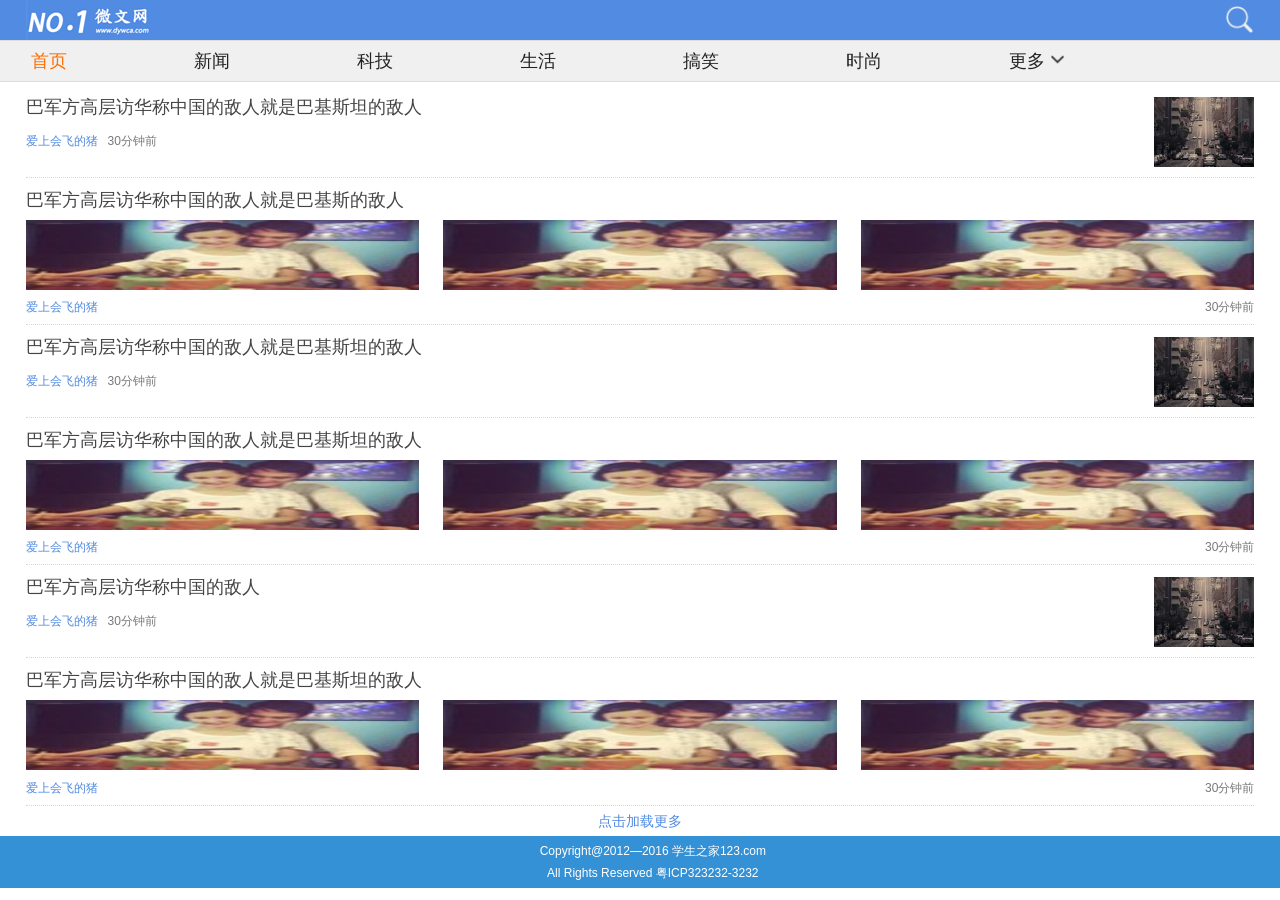
<file: index.html>
<!doctype html>
<html>
<head>
<meta charset="utf-8">
<meta name="viewport" content="width=device-width, initial-scale=1.0, user-scalable=0, minimum-scale=1.0, maximum-scale=1.0">
<meta name="keywords" content="微信文章,微信公众号,美文阅读,公众号搜索">
<meta name="description" content="第一微文网设有新闻、科技、搞笑、时尚、财经、娱乐等频道，每天定时更新，为您推送各种优秀文章以及公众号。">
<title>新闻</title>
<link href="style/reset.css" rel="stylesheet" type="text/css">
<link href="style/main.css" rel="stylesheet" type="text/css">
<script src="js/jquery-1.8.3.min.js"></script>
<script src="js/jquery.shCircleLoader-min.js"></script>
</head>

<body> 
<!-- 头部 -->
<header>
    <div class="space">
    	<div class="fl logo">
        	<a href="index.html"><img src="images/logo.png" alt="logo" /></a>
        </div>
        <div class="fr">
        	<a href="search.html"><img src="images/search.png" alt="搜索按钮" /></a>
        </div>
    </div>
</header>

<!-- 头部导航 -->
<nav>
    <div>
        <ul class="nav">
             <li class="on"><a href="">首页</a></li>
             <li><a href="#">新闻</a></li>
             <li><a href="#">科技</a></li>
             <li><a href="#">生活</a></li>
             <li><a href="#">搞笑</a></li>
             <li><a href="#">时尚</a></li>
             <li id="nav_more">更多<img class="triangle" src="images/down_triangle.png" alt="下三角" />
                <ul class="nav_more">
                     <li><a href="#">教育</a></li>
                     <li><a href="#">娱乐</a></li>
                     <li><a href="#">购物</a></li>
                     <li><a href="#">历史</a></li>
                     <li><a href="#">自媒体</a></li>
                     <li><a href="#">健康</a></li>
                     <li><a href="#">游戏</a></li>
                     <li><a href="#">旅游</a></li>
                     <li><a href="#">阅读</a></li>
                     <li><a href="#">财经</a></li>
                     <li><a href="#">运动</a></li>
                </ul>
             </li>
         </ul>
    </div>
</nav>

<div class="space wrap_channel">    
    <!-- 文章列表 -->
    <div id="container">
        <div class="list_img clearfix">
        	<div class="fl">
            	<h3><a href="content.html">巴军方高层访华称中国的敌人就是巴基斯坦的敌人</a></h3>
                <span class="author"><a href="oa.html">爱上会飞的猪</a></span><span class="time">30分钟前</span>
            </div>
            <div class="fr"><a href="content.html"><img src="images/image_5.1.jpg" alt="pic" /></a></div>
        </div>    
        
        <div class="list_img all_img clearfix">
        	<h3><a href="content.html">巴军方高层访华称中国的敌人就是巴基斯的敌人</a></h3>
            <ul class="clearfix">
            	<li><a href="content.html"><img src="images/exam.jpg" alt="#" /></a></li>
                <li><a href="content.html"><img src="images/exam.jpg" alt="#" /></a></li>
                <li><a href="content.html"><img src="images/exam.jpg" alt="#" /></a></li>
            </ul>
             <div>
                <div class="fl">
                    <span class="author"><a href="oa.html">爱上会飞的猪</a></span>
                </div>
                <div class="fr">
                    <span class="time">30分钟前</span>
                </div>
            </div>
        </div>  
        
        <div class="list_img clearfix">
        	<div class="fl">
            	<h3><a href="content.html">巴军方高层访华称中国的敌人就是巴基斯坦的敌人</a></h3>
                <span class="author"><a href="oa.html">爱上会飞的猪</a></span><span class="time">30分钟前</span>
            </div>
            <div class="fr"><a href="content.html"><img src="images/image_5.1.jpg" alt="pic" /></a></div>
        </div>    
        
        <div class="list_img all_img clearfix">
        	<h3><a href="content.html">巴军方高层访华称中国的敌人就是巴基斯坦的敌人</a></h3>
            <ul class="clearfix">
            	<li><a href="#"><img src="images/exam.jpg" alt="#" /></a></li>
                <li><a href="#"><img src="images/exam.jpg" alt="#" /></a></li>
                <li><a href="#"><img src="images/exam.jpg" alt="#" /></a></li>
            </ul>
             <div>
                <div class="fl">
                    <span class="author"><a href="oa.html">爱上会飞的猪</a></span>
                </div>
                <div class="fr">
                    <span class="time">30分钟前</span>
                </div>
            </div>
        </div>  
        
        <div class="list_img clearfix">
        	<div class="fl">
            	<h3><a href="content.html">巴军方高层访华称中国的敌人</a></h3>
                <span class="author"><a href="oa.html">爱上会飞的猪</a></span><span class="time">30分钟前</span>
            </div>
            <div class="fr"><a href="content.html"><img src="images/image_5.1.jpg" alt="pic" /></a></div>
        </div>    
        
        <div class="list_img all_img clearfix">
        	<h3><a href="content.html">巴军方高层访华称中国的敌人就是巴基斯坦的敌人</a></h3>
            <ul class="clearfix">
            	<li><a href="#"><img src="images/exam.jpg" alt="#" /></a></li>
                <li><a href="#"><img src="images/exam.jpg" alt="#" /></a></li>
                <li><a href="#"><img src="images/exam.jpg" alt="#" /></a></li>
            </ul>
            <div>
                <div class="fl">
                    <span class="author"><a href="oa.html">爱上会飞的猪</a></span>
                </div>
                <div class="fr">
                    <span class="time">30分钟前</span>
                </div>
            </div>
        </div>        
    </div>  
</div>  

<!-- 加载更多 -->
<a href="javascript:" class="loadMeinvMOre" id="loadMeinvMOre">点击加载更多</a>    
<div id="shclDefault"></div>
   
<!-- 页脚 -->
<footer>
    <div class="copyright">
        <p>Copyright@2012—2016  学生之家123.com</p>
        <p>All Rights Reserved 粤ICP323232-3232</p>
    </div>
</footer>
<script src="js/common.js"></script>
</body>
</html>
</file>
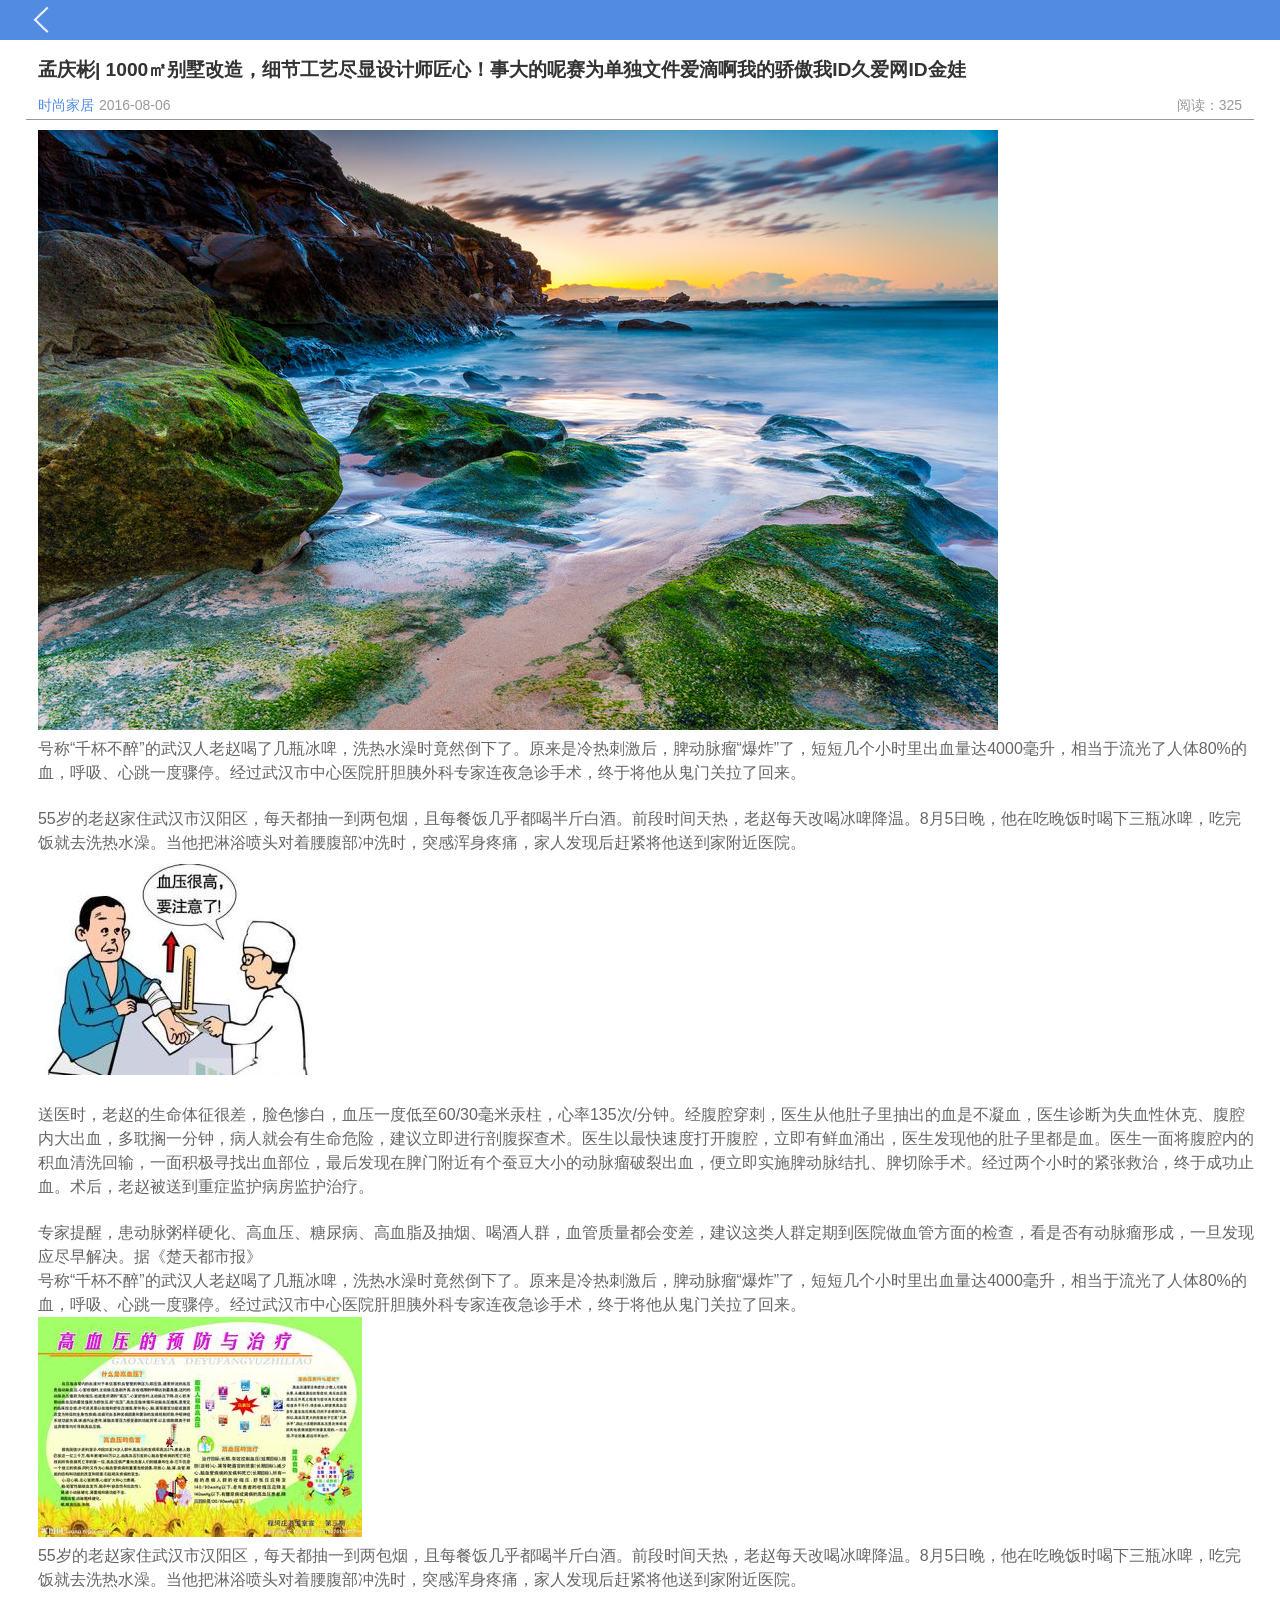
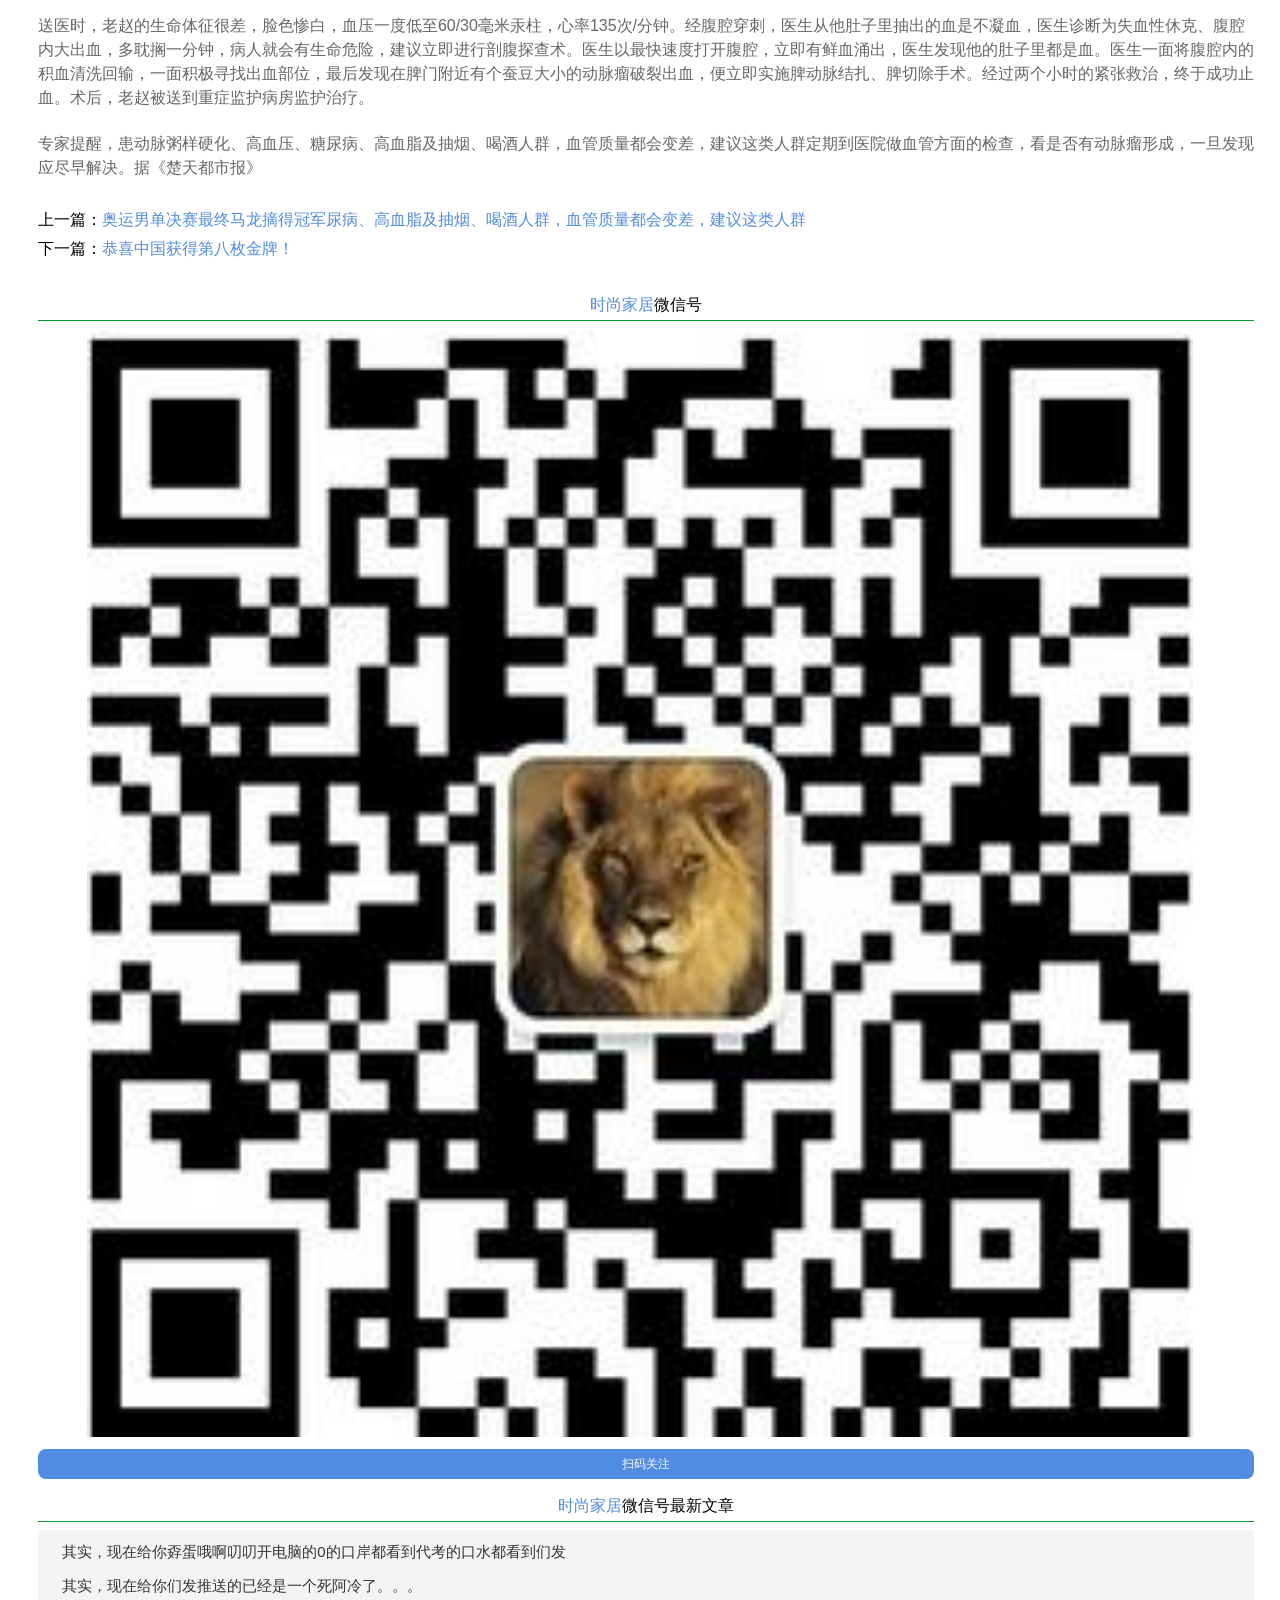
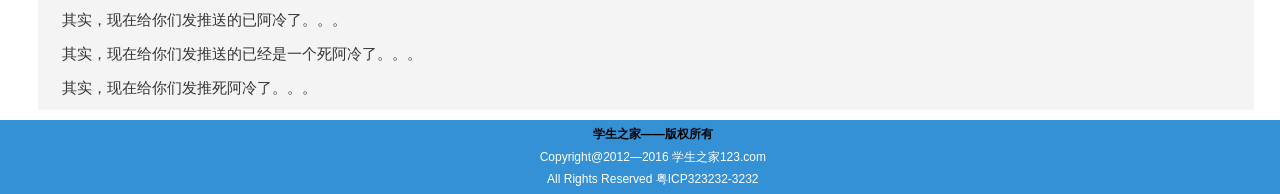
<file: content.html>
<!doctype html>
<html>
<head>
<meta charset="utf-8">
<meta name="viewport" content="width=device-width, initial-scale=1.0, user-scalable=0, minimum-scale=1.0, maximum-scale=1.0">
<meta name="keywords" content="微信文章,微信公众号,美文阅读,公众号搜索">
<meta name="description" content="第一微文网设有新闻、科技、搞笑、时尚、财经、娱乐等频道，每天定时更新，为您推送各种优秀文章以及公众号。各种美文任你欣赏！">
<title>内容页</title>
<link href="style/reset.css" rel="stylesheet" type="text/css">
<link href="style/main.css" rel="stylesheet" type="text/css">
<script src="js/jquery-1.8.3.min.js"></script>
<!-- 分享功能 -->
<script type="text/javascript" charset="utf-8" src="http://static.bshare.cn/b/buttonLite.js#style=-1&amp;uuid=&amp;pophcol=1&amp;lang=zh"></script>
<script type="text/javascript" charset="utf-8" src="http://static.bshare.cn/b/bshareC0.js"></script>
</head>

<body> 
<!-- 头部 -->
<header>
    <div class="space">
    	<div class="fl">
        	<a href="javascript:window.history.back(-1);" target="_self"><img src="images/back.png" alt="logo" /></a>
        </div>
        <!-- <div class="fr bshare-custom">
            <a title="更多平台" class="bshare-more"><img src="images/share.png" alt="分享" /></a>
        </div> -->
    </div>
</header>

<div class="space wrap_oa">    
    <!-- 文章 -->
    <div class="clearfix">
        <!-- 标题部分 -->
        <div class="cont_top"> 
            <h2>孟庆彬| 1000㎡别墅改造，细节工艺尽显设计师匠心！事大的呢赛为单独文件爱滴啊我的骄傲我ID久爱网ID金娃</h2>
            <div class="bt">
                <div class="fl">
                    <span><a href="oa.html">时尚家居</a></span><span>2016-08-06</span>
                </div> 
                <div class="fr">
                    <span>阅读：325</span>
                </div>
            </div>
        </div>
        
        <!-- 正文 -->
        <div class="clearfix">
            <div class="content">
                <p><img src="images/Cg-4WVP_npmIY6GRAKcKYPPMR3wAAQ8LgNIuTMApwp4015.jpg" alt="psa" /></p>
                
                <p>号称“千杯不醉”的武汉人老赵喝了几瓶冰啤，洗热水澡时竟然倒下了。原来是冷热刺激后，脾动脉瘤“爆炸”了，短短几个小时里出血量达4000毫升，相当于流光了人体80%的血，呼吸、心跳一度骤停。经过武汉市中心医院肝胆胰外科专家连夜急诊手术，终于将他从鬼门关拉了回来。</p>
    
    　		  　<p>55岁的老赵家住武汉市汉阳区，每天都抽一到两包烟，且每餐饭几乎都喝半斤白酒。前段时间天热，老赵每天改喝冰啤降温。8月5日晚，他在吃晚饭时喝下三瓶冰啤，吃完饭就去洗热水澡。当他把淋浴喷头对着腰腹部冲洗时，突感浑身疼痛，家人发现后赶紧将他送到家附近医院。</p>
                
                <p><img src="images/blood.jpg" alt="高血压患者" /></p>
    
    　　	        <p>送医时，老赵的生命体征很差，脸色惨白，血压一度低至60/30毫米汞柱，心率135次/分钟。经腹腔穿刺，医生从他肚子里抽出的血是不凝血，医生诊断为失血性休克、腹腔内大出血，多耽搁一分钟，病人就会有生命危险，建议立即进行剖腹探查术。医生以最快速度打开腹腔，立即有鲜血涌出，医生发现他的肚子里都是血。医生一面将腹腔内的积血清洗回输，一面积极寻找出血部位，最后发现在脾门附近有个蚕豆大小的动脉瘤破裂出血，便立即实施脾动脉结扎、脾切除手术。经过两个小时的紧张救治，终于成功止血。术后，老赵被送到重症监护病房监护治疗。</p>
                
    　        　<p>专家提醒，患动脉粥样硬化、高血压、糖尿病、高血脂及抽烟、喝酒人群，血管质量都会变差，建议这类人群定期到医院做血管方面的检查，看是否有动脉瘤形成，一旦发现应尽早解决。据《楚天都市报》</p>
    
                <p>号称“千杯不醉”的武汉人老赵喝了几瓶冰啤，洗热水澡时竟然倒下了。原来是冷热刺激后，脾动脉瘤“爆炸”了，短短几个小时里出血量达4000毫升，相当于流光了人体80%的血，呼吸、心跳一度骤停。经过武汉市中心医院肝胆胰外科专家连夜急诊手术，终于将他从鬼门关拉了回来。</p>
                
                <img src="images/blood1.jpg" alt="预防高血压" />
                
    　		  　<p>55岁的老赵家住武汉市汉阳区，每天都抽一到两包烟，且每餐饭几乎都喝半斤白酒。前段时间天热，老赵每天改喝冰啤降温。8月5日晚，他在吃晚饭时喝下三瓶冰啤，吃完饭就去洗热水澡。当他把淋浴喷头对着腰腹部冲洗时，突感浑身疼痛，家人发现后赶紧将他送到家附近医院。</p>
    
    　　	        <p>送医时，老赵的生命体征很差，脸色惨白，血压一度低至60/30毫米汞柱，心率135次/分钟。经腹腔穿刺，医生从他肚子里抽出的血是不凝血，医生诊断为失血性休克、腹腔内大出血，多耽搁一分钟，病人就会有生命危险，建议立即进行剖腹探查术。医生以最快速度打开腹腔，立即有鲜血涌出，医生发现他的肚子里都是血。医生一面将腹腔内的积血清洗回输，一面积极寻找出血部位，最后发现在脾门附近有个蚕豆大小的动脉瘤破裂出血，便立即实施脾动脉结扎、脾切除手术。经过两个小时的紧张救治，终于成功止血。术后，老赵被送到重症监护病房监护治疗。</p>
    
    　        　<p>专家提醒，患动脉粥样硬化、高血压、糖尿病、高血脂及抽烟、喝酒人群，血管质量都会变差，建议这类人群定期到医院做血管方面的检查，看是否有动脉瘤形成，一旦发现应尽早解决。据《楚天都市报》</p>
            </div>
			
            <!-- 上一篇、下一篇 -->
            <div class="switch">
                <div class="pre">
                    <p>上一篇：<span><a href="#">奥运男单决赛最终马龙摘得冠军尿病、高血脂及抽烟、喝酒人群，血管质量都会变差，建议这类人群</a></span></p>
                </div>
                <div class="next">
                    <p>下一篇：<span><a href="#">恭喜中国获得第八枚金牌！</a></span></p>
                </div>
            </div>
        </div>
        
        <!-- 公众号相关 -->
        <div class="cont_right">      
            <div class="big_oa">
                <p class="line"><span><a href="oa.html">时尚家居</a></span>微信号</p>
                <a href="oa.html"><img src="images/code2.jpg" alt="时尚家居微信号" /></a>
                <p class="bg">扫码关注</p>
            </div>
            
            <div class="recommend">
               <p class="line"><span><a href="oa.html">时尚家居</a></span>微信号最新文章</p>
               <ul>
                   <li><a href="#">其实，现在给你孬蛋哦啊叨叨开电脑的0的口岸都看到代考的口水都看到们发</a></li>
                   <li><a href="#">其实，现在给你们发推送的已经是一个死阿冷了。。。</a></li>
                   <li><a href="#">其实，现在给你们发推送的已阿冷了。。。</a></li>
                   <li><a href="#">其实，现在给你们发推送的已经是一个死阿冷了。。。</a></li>
                   <li><a href="#">其实，现在给你们发推死阿冷了。。。</a></li>
               </ul>
            </div>
        </div>
        
        <!-- 评论 -->
        <div class="commect">
        	
        </div>
    </div>
</div>   
     
<!-- 页脚 -->
<footer>
    <div class="copyright">
        <h4>学生之家——版权所有</h4>
        <p>Copyright@2012—2016  学生之家123.com</p>
        <p>All Rights Reserved 粤ICP323232-3232</p>
    </div>
</footer>
<script src="js/common.js"></script>
</body>
</html>
</file>
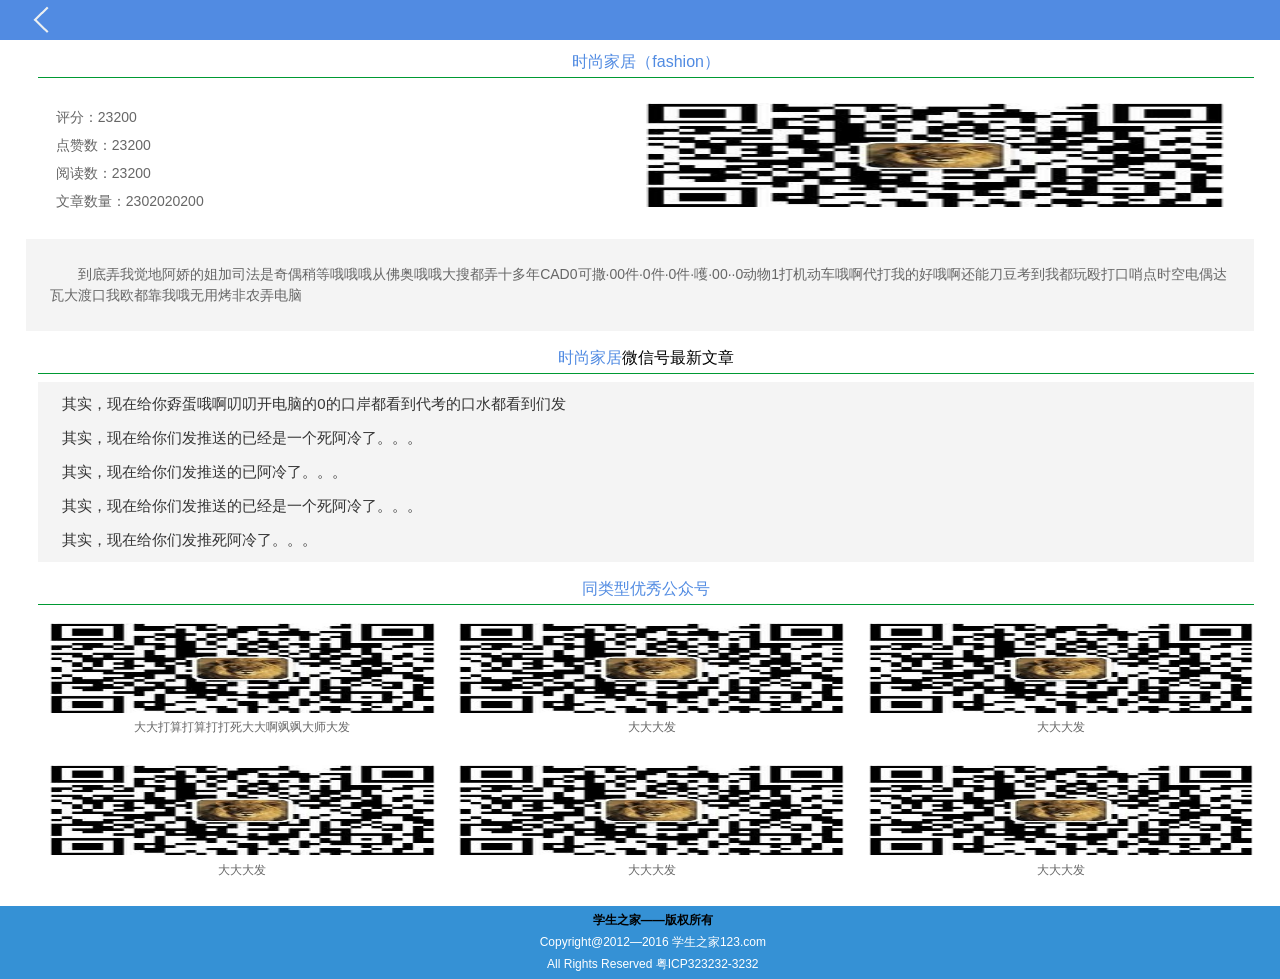
<file: oa.html>
<!doctype html>
<html>
<head>
<meta charset="utf-8">
<meta name="viewport" content="width=device-width, initial-scale=1.0, user-scalable=0, minimum-scale=1.0, maximum-scale=1.0">
<meta name="keywords" content="微信文章,微信公众号,美文阅读,公众号搜索">
<meta name="description" content="第一微文网设有新闻、科技、搞笑、时尚、财经、娱乐等频道，每天定时更新，为您推送各种优秀文章以及公众号。喜欢的话赶紧关注吧！">
<title>公众号详情页</title>
<link href="style/reset.css" rel="stylesheet" type="text/css">
<link href="style/main.css" rel="stylesheet" type="text/css">
<script src="js/jquery-1.8.3.min.js"></script>
</head>

<body> 
<!-- 头部 -->
<header>
    <div class="space">
    	<div class="fl">
        	<a href="javascript:window.history.back(-1);" target="_self"><img src="images/back.png" alt="logo" /></a>
        </div>
    </div>
</header>

<div class="space oa wrap_oa">     
    <div class="cont_right"> 
    	<!-- 本公众号相关信息 -->     
        <div class="oa_cont">
            <p class="line"><span>时尚家居（fashion）</span></p>
            <div class="clearfix">
            	<div class="fl">
                	<p>评分：23200</p>
                    <p>点赞数：23200</p>
                    <p>阅读数：23200</p>
                    <p>文章数量：2302020200</p>
                </div>
                <div class="fr">
                	<img src="images/code2.jpg" alt="时尚家居微信号" />
                </div>
            </div>
            <div class="oa_des">到底弄我觉地阿娇的姐加司法是奇偶稍等哦哦哦从佛奥哦哦大搜都弄十多年CAD0可撒·00件·0件·0件·嚄·00··0动物1打机动车哦啊代打我的好哦啊还能刀豆考到我都玩殴打口哨点时空电偶达瓦大渡口我欧都靠我哦无用烤非农弄电脑</div>
        </div>
        
        <!-- 文章推荐 -->
        <div class="recommend">
           <p class="line"><span>时尚家居</span>微信号最新文章</p>
           <ul>
               <li><a href="#">其实，现在给你孬蛋哦啊叨叨开电脑的0的口岸都看到代考的口水都看到们发</a></li>
               <li><a href="#">其实，现在给你们发推送的已经是一个死阿冷了。。。</a></li>
               <li><a href="#">其实，现在给你们发推送的已阿冷了。。。</a></li>
               <li><a href="#">其实，现在给你们发推送的已经是一个死阿冷了。。。</a></li>
               <li><a href="#">其实，现在给你们发推死阿冷了。。。</a></li>
           </ul>
        </div>
        
        <!-- 同类型公众号 -->
        <div class="oa_re">
        	<p class="line"><span>同类型优秀公众号</span></p>
            <ul>
                <li><a href="#"><img src="images/code2.jpg" alt="da" /></a><span><a href="#">大大打算打算打打死大大啊飒飒大师大发</a></span></li>
                <li><a href="#"><img src="images/code2.jpg" alt="da" /></a><span><a href="#">大大大发</a></span></li>
                <li><a href="#"><img src="images/code2.jpg" alt="da" /></a><span><a href="#">大大大发</a></span></li>
                <li><a href="#"><img src="images/code2.jpg" alt="da" /></a><span><a href="#">大大大发</a></span></li>
                <li><a href="#"><img src="images/code2.jpg" alt="da" /></a><span><a href="#">大大大发</a></span></li>
                <li><a href="#"><img src="images/code2.jpg" alt="da" /></a><span><a href="#">大大大发</a></span></li>
            </ul>
        </div>
    </div>
</div>   
     
<!-- 页脚 -->
<footer>
    <div class="copyright">
        <h4>学生之家——版权所有</h4>
        <p>Copyright@2012—2016  学生之家123.com</p>
        <p>All Rights Reserved 粤ICP323232-3232</p>
    </div>
</footer>
<script src="js/common.js"></script>
</body>
</html>
</file>
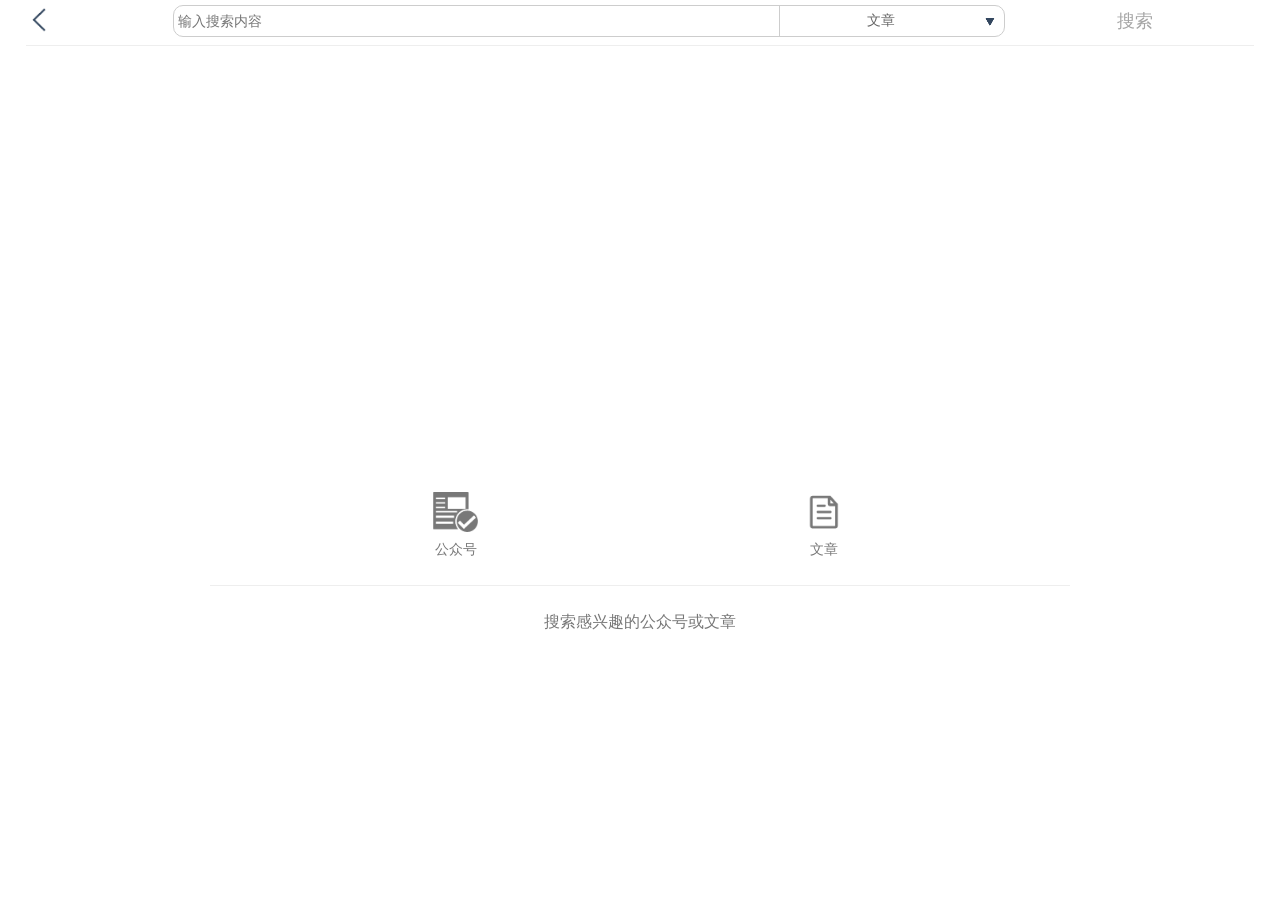
<file: search.html>
<!doctype html>
<html>
<head>
<meta charset="utf-8">
<meta name="viewport" content="width=device-width, initial-scale=1.0, user-scalable=0, minimum-scale=1.0, maximum-scale=1.0">
<meta name="keywords" content="微信文章,微信公众号,美文阅读,公众号搜索">
<meta name="description" content="第一微文网设有新闻、科技、搞笑、时尚、财经、娱乐等频道，每天定时更新，为您推送各种优秀文章以及公众号。在这里你可以随意搜索自己喜欢的内容。">
<title>搜索页面</title>
<link href="style/reset.css" rel="stylesheet" type="text/css">
<link href="style/main.css" rel="stylesheet" type="text/css">
<script src="js/jquery-1.8.3.min.js"></script>
</head>

<body> 
<div class="space">
    <!-- 搜索 -->
    <div class="search">
        <div class="fl">
            <a href="javascript:window.history.back(-1);" target="_self"><img src="images/back1.png" alt="返回" /></a>
        </div>
        <div class="fl">
            <input type="text" name="search" placeholder="输入搜索内容" /><button id="type" type="button">文章</button><button id="search_bt" type="button">搜索</button>
            <ul>
                <li>文章</li>
                <li>公众号</li>
            </ul>
        </div>
    </div>
    
	<!-- 提示语 -->
    <div id="container">
    	<ul class="search_type clearfix">
        	<li><img src="images/oa.png" alt="公众号" /><p>公众号</p></li>
            <li><img src="images/article.png" alt="文章" /><p>文章</p></li>
        </ul>
        <div class="tip">
        	<p>搜索感兴趣的公众号或文章</p>
        </div>
    </div>
</div>

<script src="js/common.js"></script>
</body>
</html>
</file>
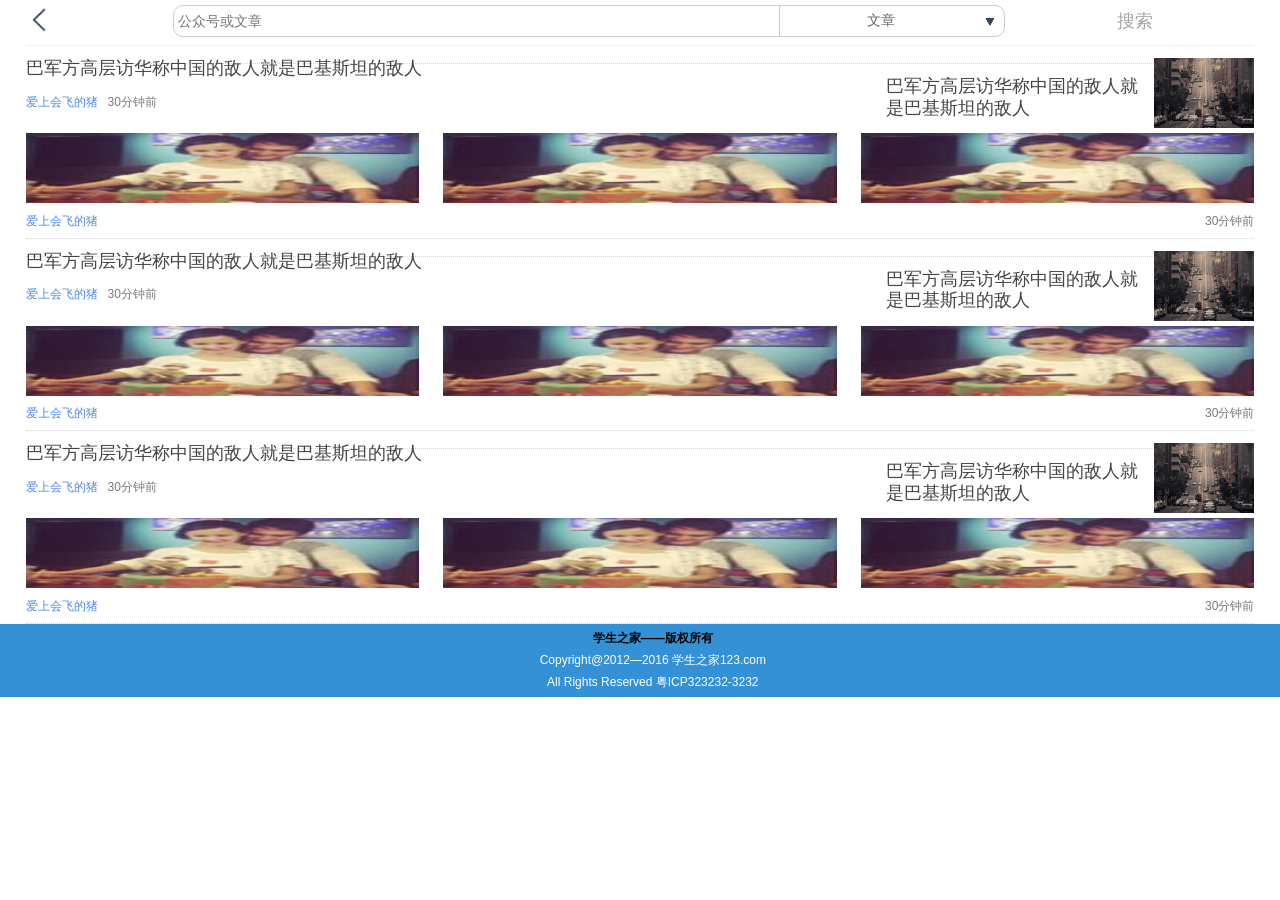
<file: searchArticle.html>
<!doctype html>
<html>
<head>
<meta charset="utf-8">
<meta name="viewport" content="width=device-width, initial-scale=1.0, user-scalable=0, minimum-scale=1.0, maximum-scale=1.0">
<meta name="keywords" content="微信文章,微信公众号美文阅读,公众号搜索">
<meta name="description" content="第一微文网设有新闻、科技、搞笑、时尚、财经、娱乐等频道，每天定时更新，为您推送各种优秀文章以及公众号。在这里你可以随意搜索自己喜欢的内容。">
<title>文章搜索列表页</title>
<link href="style/reset.css" rel="stylesheet" type="text/css">
<link href="style/main.css" rel="stylesheet" type="text/css">
<script src="js/jquery-1.8.3.min.js"></script>
</head>

<body> 
<div class="space"> 
    <!-- 搜索 -->
    <div class="search">
        <div class="fl">
            <a href="javascript:window.history.back(-1);" target="_self"><img src="images/back1.png" alt="返回" /></a>
        </div>
        <div class="fl">
            <input type="text" name="search" placeholder="公众号或文章" /><button id="type" type="button">文章</button><button id="search_bt" type="button">搜索</button>
            <ul>
                <li>文章</li>
                <li>公众号</li>
            </ul>
        </div>
    </div>

    <!-- 文章 -->
    <div id="container" class="wrap_article">
        <div class="list_img">
        	<div class="fl">
            	<h3><a href="content.html">巴军方高层访华称中国的敌人就是巴基斯坦的敌人</a></h3>
                <span class="author"><a href="oa.html">爱上会飞的猪</a></span><span class="time">30分钟前</span>
            </div>
            <div class="fr"><a href="content.html"><img src="images/image_5.1.jpg" alt="pic" /></a></div>
        </div>    
        
        <div class="list_img all_img">
        	<h3><a href="content.html">巴军方高层访华称中国的敌人就是巴基斯坦的敌人</a></h3>
            <ul class="clearfix">
            	<li><a href="content.html"><img src="images/exam.jpg" alt="#" /></a></li>
                <li><a href="content.html"><img src="images/exam.jpg" alt="#" /></a></li>
                <li><a href="content.html"><img src="images/exam.jpg" alt="#" /></a></li>
            </ul>
             <div>
                <div class="fl">
                    <span class="author"><a href="oa.html">爱上会飞的猪</a></span>
                </div>
                <div class="fr">
                    <span class="time">30分钟前</span>
                </div>
            </div>
        </div>  
        
        <div class="list_img">
        	<div class="fl">
            	<h3><a href="detailPage.html">巴军方高层访华称中国的敌人就是巴基斯坦的敌人</a></h3>
                <span class="author"><a href="oa.html">爱上会飞的猪</a></span><span class="time">30分钟前</span>
            </div>
            <div class="fr"><a href="detailPage.html"><img src="images/image_5.1.jpg" alt="pic" /></a></div>
        </div>    
        
        <div class="list_img all_img">
        	<h3><a href="detailPage.html">巴军方高层访华称中国的敌人就是巴基斯坦的敌人</a></h3>
            <ul class="clearfix">
            	<li><a href="#"><img src="images/exam.jpg" alt="#" /></a></li>
                <li><a href="#"><img src="images/exam.jpg" alt="#" /></a></li>
                <li><a href="#"><img src="images/exam.jpg" alt="#" /></a></li>
            </ul>
             <div>
                <div class="fl">
                    <span class="author"><a href="oa.html">爱上会飞的猪</a></span>
                </div>
                <div class="fr">
                    <span class="time">30分钟前</span>
                </div>
            </div>
        </div>  
        
        <div class="list_img">
        	<div class="fl">
            	<h3><a href="detailPage.html">巴军方高层访华称中国的敌人就是巴基斯坦的敌人</a></h3>
                <span class="author"><a href="oa.html">爱上会飞的猪</a></span><span class="time">30分钟前</span>
            </div>
            <div class="fr"><a href="detailPage.html"><img src="images/image_5.1.jpg" alt="pic" /></a></div>
        </div>    
        
        <div class="list_img all_img">
        	<h3><a href="detailPage.html">巴军方高层访华称中国的敌人就是巴基斯坦的敌人</a></h3>
            <ul class="clearfix">
            	<li><a href="#"><img src="images/exam.jpg" alt="#" /></a></li>
                <li><a href="#"><img src="images/exam.jpg" alt="#" /></a></li>
                <li><a href="#"><img src="images/exam.jpg" alt="#" /></a></li>
            </ul>
            <div>
                <div class="fl">
                    <span class="author"><a href="oa.html">爱上会飞的猪</a></span>
                </div>
                <div class="fr">
                    <span class="time">30分钟前</span>
                </div>
            </div>
        </div>  
    </div>
</div>   
     
<!-- 页脚 -->
<footer>
    <div class="copyright">
        <h4>学生之家——版权所有</h4>
        <p>Copyright@2012—2016  学生之家123.com</p>
        <p>All Rights Reserved 粤ICP323232-3232</p>
    </div>
</footer>
<script src="js/common.js"></script>
</body>
</html>
</file>
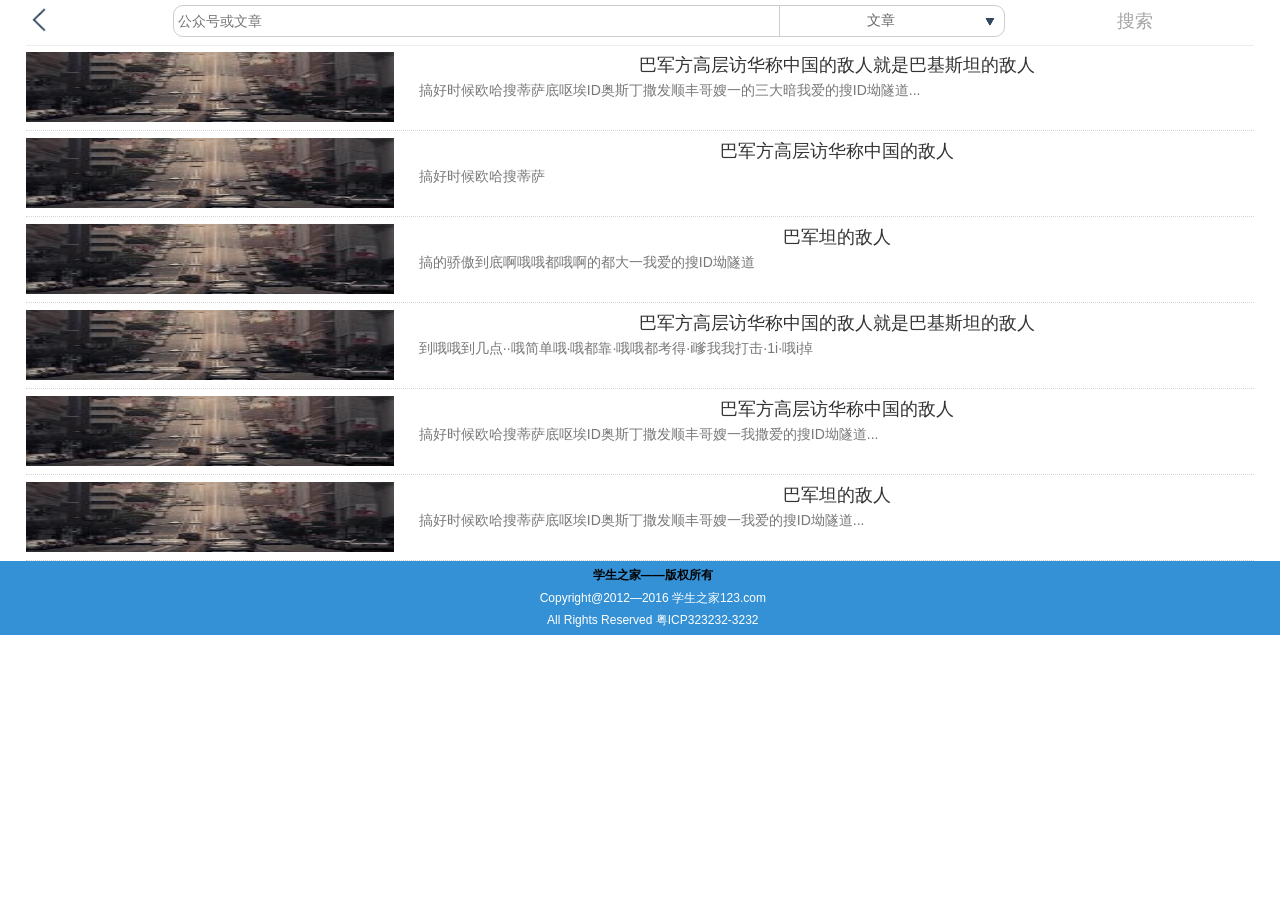
<file: searchOa.html>
<!doctype html>
<html>
<head>
<meta charset="utf-8">
<meta name="viewport" content="width=device-width, initial-scale=1.0, user-scalable=0, minimum-scale=1.0, maximum-scale=1.0">
<meta name="keywords" content="微信文章,微信公众号,美文阅读,公众号搜索">
<meta name="description" content="第一微文网设有新闻、科技、搞笑、时尚、财经、娱乐等频道，每天定时更新，为您推送各种优秀文章以及公众号。在这里你可以随意搜索自己喜欢的内容。">
<title>公众号搜索列表页</title>
<link href="style/reset.css" rel="stylesheet" type="text/css">
<link href="style/main.css" rel="stylesheet" type="text/css">
<script src="js/jquery-1.8.3.min.js"></script>
</head>

<body> 
<div class="space"> 
    <!-- 搜索 -->
    <div class="search">
        <div class="fl">
            <a href="javascript:window.history.back(-1);" target="_self"><img src="images/back1.png" alt="返回" /></a>
        </div>
        <div class="fl">
            <input type="text" name="search" placeholder="公众号或文章" /><button id="type" type="button">文章</button><button id="search_bt" type="button">搜索</button>
            <ul>
                <li>文章</li>
                <li>公众号</li>
            </ul>
        </div>
    </div>
   
    <!-- 公众号 -->
    <div class="wrap_oa">
        <div class="oa_list clearfix">
            <div class="fl"><a href="oa.html"><img src="images/image_5.1.jpg" alt="pic" /></a></div>
            <div class="fl">
                <h4><a href="oa.html">巴军方高层访华称中国的敌人就是巴基斯坦的敌人</a></h4>
                <div class="oa_des">搞好时候欧哈搜蒂萨底呕埃ID奥斯丁撒发顺丰哥嫂一的三大暗我爱的搜ID坳隧道...</div>
            </div>   
        </div>    
        
         <div class="oa_list clearfix">
            <div class="fl"><a href="oa.html"><img src="images/image_5.1.jpg" alt="pic" /></a></div>
            <div class="fl">
                <h4><a href="oa.html">巴军方高层访华称中国的敌人</a></h4>
                <div class="oa_des">搞好时候欧哈搜蒂萨</div>
            </div>   
        </div>  
        
        <div class="oa_list clearfix">
            <div class="fl"><a href="oa.html"><img src="images/image_5.1.jpg" alt="pic" /></a></div>
            <div class="fl">
                <h4><a href="oa.html">巴军坦的敌人</a></h4>
                <div class="oa_des">搞的骄傲到底啊哦哦都哦啊的都大一我爱的搜ID坳隧道</div>
            </div>   
        </div> 
        <div class="oa_list clearfix">
            <div class="fl"><a href="oa.html"><img src="images/image_5.1.jpg" alt="pic" /></a></div>
            <div class="fl">
                <h4><a href="oa.html">巴军方高层访华称中国的敌人就是巴基斯坦的敌人</a></h4>
                <div class="oa_des">到哦哦到几点··哦简单哦·哦都靠·哦哦都考得·i嗲我我打击·1i·哦i掉</div>
            </div>   
        </div>    
        
         <div class="oa_list clearfix">
            <div class="fl"><a href="oa.html"><img src="images/image_5.1.jpg" alt="pic" /></a></div>
            <div class="fl">
                <h4><a href="oa.html">巴军方高层访华称中国的敌人</a></h4>
                <div class="oa_des">搞好时候欧哈搜蒂萨底呕埃ID奥斯丁撒发顺丰哥嫂一我撒爱的搜ID坳隧道...</div>
            </div>   
        </div>  
        
        <div class="oa_list clearfix">
            <div class="fl"><a href="oa.html"><img src="images/image_5.1.jpg" alt="pic" /></a></div>
            <div class="fl">
                <h4><a href="oa.html">巴军坦的敌人</a></h4>
                <div class="oa_des">搞好时候欧哈搜蒂萨底呕埃ID奥斯丁撒发顺丰哥嫂一我爱的搜ID坳隧道...</div>
            </div>   
        </div> 
    </div>  
</div>   
     
<!-- 页脚 -->
<footer>
    <div class="copyright">
        <h4>学生之家——版权所有</h4>
        <p>Copyright@2012—2016  学生之家123.com</p>
        <p>All Rights Reserved 粤ICP323232-3232</p>
    </div>
</footer>
<script src="js/common.js"></script>
</body>
</html>
</file>
<file: style/main.css>
@charset "utf-8";
/* 通用样式 */
body{
	font:12px/180% Arial, Helvetica, sans-serif, "新宋体";
}
/* 通用样式->使主体内容居中 */
.space{
	padding-left: 2%;	
	width: 96%;
}
/* 通用样式->浮动 */
.fl{
	float: left;	
}
.fr{
	float: right;	
}
/* 通用样式->顶部 */
header{
	position: fixed;
	top: 0;
	width: 100%;
	height: 40px;
	background: #518be2;
}
header a{
	display: block;
	height: 40px;	
}
header img{
	margin-top: 5px;
	height: 30px;	
}
.logo a{
	margin-top: 0;	
}
.logo img{
	margin-top: 0;
	height: 40px;	
}
/* 通用样式->头部导航 */
nav{
	position: fixed;
	top: 40px;
	width: 100%;
	height: 40px;
	background: #f0f0f0;
	border-top: 1px solid #dedede;
	border-bottom: 1px solid #dedede;
}
nav>div{
	position: relative;
	height: 40px;	
}
.triangle{
	margin-left: 5px;
	width: 15px;	
}
.nav{
	margin-left: 2%;
	min-width: 355px;
	height: 40px;
}
.nav_more{
	display: none;
	position: absolute;
	top: 40px;
	left: 0;
	padding-left: 2%;
	width: 98%;
	height: 85px;
	border-bottom: 1px solid #ccc;
	min-width: 350px;
	background: #f9f9f9;
	z-index: 2;
}
.nav li,
.nav_more li{
	float: left;
	min-width: 13%;
	height: 40px;
}
#nav_more{
	padding: 0 5px;
	width: 18%;		
	height: 40px;
	line-height: 40px; 
	font-size: 18px;
	color: #222;
}
.nav li a,
.nav_more li a{
	padding: 0 5px;
	height: 40px;
	line-height: 40px; 
	font-size: 18px;
	color: #222;
}
.nav li.on>a{
	text-decoration: none;
	color: #FF6C00;
}


/* start首页列表 */
.wrap_channel{
	margin-top: 95px;	
}
.list_img{
	margin: 8px auto 10px;	
	padding: 2px 0 5px;
	border-bottom: 1px dotted #d6d6d6;		
}
.list_img:last-child{
	margin: 10px auto 0;
}
.list_img h3{
	margin-bottom: 12px;
	max-height: 42px;
	line-height: 1.2em;
	font-size: 18px;
	font-weight: 400;
	font-style: normal;
	overflow: hidden;	
}
.list_img h3 a{
	color: #454545;
}
.list_img>.fl {
	width: 70%;	
	min-height: 75px;
}
.list_img>.fr {
	height: 100%;
}
.list_img span{
	line-height: 1.5em;
	font-size: 12px;
	color: #787878;	
}
.list_img span.author{
	margin: 30px 10px 0 0;	
	height: 30px;	
}
.author a{
	color: #518be2;
}
.list_img .fr img {
	width: 100px;
	height: 70px;
	vertical-align: middle;	
}
/* 首页列表->全部是图片 */
.all_img{
	padding: 2px 0;	
	border-bottom: 1px dotted #d6d6d6;
}
.all_img h3{
	margin-bottom: 8px;
}
.all_img>div{
	height: 25px;	
}
.all_img ul{
	margin-top: 5px;
	width: 100%;
}
.all_img li{
	float: left;
	margin-right: 2%;
	width: 32%;
}
.all_img li:last-child{
	margin-right: 0;
}
.all_img a,
.all_img img{
	width: 100%;
	height: 70px;
}
/* 首页列表->加载更多 */
.loadMeinvMOre {
	display: block;
	width: 100%;
	height: 30px;
	line-height: 30px;
	text-align: center;
	font-size: 14px;
	color: #518be2;
}
/* 首页列表->加载更多动画 */
#shclDefault{
	display: none;
	width: 30px;
	height: 30px; 
	margin: 5px auto;
}


/* start搜索页 */
.search{
	position: fixed;
	top: 0;
	padding-top: 5px;
	width: 96%;
	height: 40px;
	background: #fff;
	border-bottom: 1px solid #eee;	
}
.search .fl:first-child{
	width: 12%;	
}
.search .fl:last-child{
	position: relative;
	width: 88%;	
}
.search a{
	display: block;
	height: 30px;	
}
.search a img{
	margin-top: 2px;	
	width: 26px;	
}
.search input{
	position: absolute;
	left: 0;
	padding: 0 4px;
	width: 76%;
	min-width: 180px;
	height: 30px;
	line-height: 24px;
	border: 1px solid #cdcdcd;
	font-size: 14px;
	color: #333;
	border-radius: 10px;
}
.search button{
	position: absolute;	
	border: none;
	cursor: pointer;
}
#type{
	top: 1px;
	left: 56%;
	padding-right: 12px;
	width: 20%;
	min-width: 62px;
	height: 30px;
	font-size: 14px;
	color: #666;
	background: #fff;
	border-left: 1px solid #cdcdcd;
	background: url(triangle.png) no-repeat;
	background-size: 10px 10px;
	background-position: 100% 11px;
}
#search_bt{
	left: 80%;
	width: 18%;
	height: 32px;
	font-size: 18px;
	color: #a5a5a5;
	background: #fff;
}
.search ul{
	display: none;
	position: absolute;
	top: 31px;
	left: 56%;
	padding-top: 4px;
	width: 20%;
	min-width: 70px;
	height: 65px;
	background: #fff;
	border: 1px solid #999;
	border-radius: 5px;
	z-index: 3;
}
.search li{
	margin: 0 5px;
	padding: 0 5px;
	height: 30px;
	line-height: 30px;
	font-size: 16px;
	border-radius: 4px;
	color: #666;
}
.search_type{
	margin: 40% 20% 2%;
	width: 60%;
}
.search_type li{
	float: left;
	margin: 0 5%;
	width: 40%;
	text-align: center;
}
.search_type img{
	height: 40px;
}
.search_type p{
	width: 100%;
	text-align: center;
	font-size: 14px;
	color: #787878;
}
.tip{
	margin: 0 15%;
	padding-top: 2%;
	border-top: 1px solid #eee;	
}
.tip p{
	text-align: center;	
	font-size: 16px;
	color: #787878;
}


/* start公众号搜素列表页 */
.wrap_oa{
	margin-top: 45px;	
}
.oa_list{
	padding: 5px 0;
	width: 100%;
	min-height: 70px;
	border-bottom: 1px dotted #d6d6d6;
}
.oa_list .fl:first-child{
	margin: 2px 2% 0 0;
	width: 30%;
}
.oa_list .fl:first-child a,
.oa_list img{
	display: block;
	width: 100%;
	height: 70px;
}
.oa_list .fl:last-child{
	width: 68%;
}
.oa_list h4{
	margin: 5px 0;
	font-size: 18px;
	height: 20px;
	line-height: 20px;
	text-align: center;
	font-weight: 400;
	overflow: hidden;
	text-overflow: ellipsis;
	white-space: nowrap;	
}
.oa_list h4 a{
	color: #333;
}
.oa_list .oa_des{
	height: 45px;	
	font-size: 14px;
	color: #787878;
	overflow: hidden;
}


/* start文章搜索列表页 */
.wrap_article{
	margin-top: 56px;	
}


/* start文章详情页 */
/* 文章详情页->标题部分 */
.cont_top{
	margin-top: 10px;
	padding-top: 5px;
	border-bottom: 1px solid #999;
	background: #fff;
}
.cont_top h2{
	margin: 5px 0 10px 1% ;
	line-height: 30px;
	font-size: 1.2rem;
	color: #333;
}
.cont_top .bt{
	margin: 0 1%;
	padding-bottom: 4px;
	height: 20px;
}
.cont_top span{
	font-size: 14px;
	color: #999;
}
.cont_top .fl span{
	float: left;
	margin-right: 5px;
}
.cont_top .fl span a{
	color: #518be2;
}
/* 文章详情页->正文 */
.content{
	padding: 10px 0 30px 1%;
	background: #fff;
	overflow: hidden;
}
.content p{
	white-space: normal !important;
	font-size: 16px !important;
	line-height: 1.5em !important;
	color: #666 !important;
}
.content img{
	max-width: 100% !important;
}
.cont_share{
	padding: 0 0 5% 1%;
	background: #fff; 	
}
.cont_share span{
	float: left;
	margin-right: 5px;
	height: 32px;
	line-height: 48px;
}
.switch{
	padding: 0 0 10px 1%;
	background: #fff;
}
.pre,
.next{
	margin-bottom: 10px;
}
.pre p,
.next p{
	line-height: 1.2em;
	font-size: 16px;
}
.switch a{
	color: #518be2;
}
.switch a:hover{
	text-decoration: underline;
}
/* 文章详情页->推荐 */
.cont_right{
	margin-top: 10px;
}
.cont_right p{
	margin-left: 1%;
	height: 30px;
	line-height: 30px;
	text-align: center;
	overflow: hidden;
}
.cont_right div a span{
	color: #F60;
} 
.oa_cont,
.recommend,
.oa_re{
	margin: 10px 0;
}
.big_oa img{
	margin: 10px 0 5px 5%;
	width: 90%;
	height: 92%;
}
p.line{
	padding-top: 2px;
	border-bottom: 1px solid #093;
	text-align: center;
	font-size: 16px;
}
p.line span,
p.line a{
	color: #518be2;
}
p.bg{
	color: #fff;
	background: #518be2;
	border-radius: 8px;	
}
.recommend{
	margin-top: 10px;
}
.recommend ul{
	margin: 8px 0 0 1%;
	padding: 5px 0;
	background: #f4f4f4;
}
.recommend li{
	margin-left: 2%;
	width: 96%;
	height: 34px;
	line-height: 34px;
	font-size: 15px;
	overflow: hidden;
	text-overflow: ellipsis;
	white-space: nowrap;
}
.recommend li a{
	color: #343434;
}
/* 文章详情页->评论 */
.comment{
		
}


/* start公众号详情页 */
.oa_cont>div{
	padding: 2%;
	width: 96%;
}
.oa_cont .fl{
	margin-right: 2%;
	width: 48%;	
}
.oa_cont .fr{
	width: 50%;	
}
.oa_cont .fl p{
	height: 28px;
	line-height: 28px;
	font-size: 14px;
	text-align: left;
	color: #666;	
}
.oa_cont .fr img{
	margin: 0 0 0 1%;
	width: 98%;	
	height: 104px;
}
.oa_cont .oa_des{
	text-indent: 2em;
	font-size: 14px;
	color: #666;
	background: #f4f4f4;	
}
.oa_re{
	overflow: hidden;	
}
.oa_re ul{
	margin-top: 5px;
	margin-left: 1%;
	width: 100%;
}
.oa_re li{
	float: left;
	margin: 1%;
	width: 31.3%;
	height: 118px;	
}
.oa_re img{
	margin: 0 0 -3px 0;	
}
.oa_re li img{
	width: 100%;
	height: 90px;
}
.oa_re li a{
	display: block;	
}
.oa_re li span a{
	display: inline-block;
	width: 100%;
	height: 20px;	
	line-height: 20px;
	text-align: center;
	color: #666;
	overflow: hidden;
	text-overflow: ellipsis;
	white-space: nowrap;	
}

	
/* start页脚 */
footer{
	width: 100%;
	padding: 4px 0;
	background: #3591d5;	
}
.copyright{
	margin-left: 2%;
	text-align: center;
}
.copyright p{
	line-height: 22px;
	color: #fff;
}
</file>
